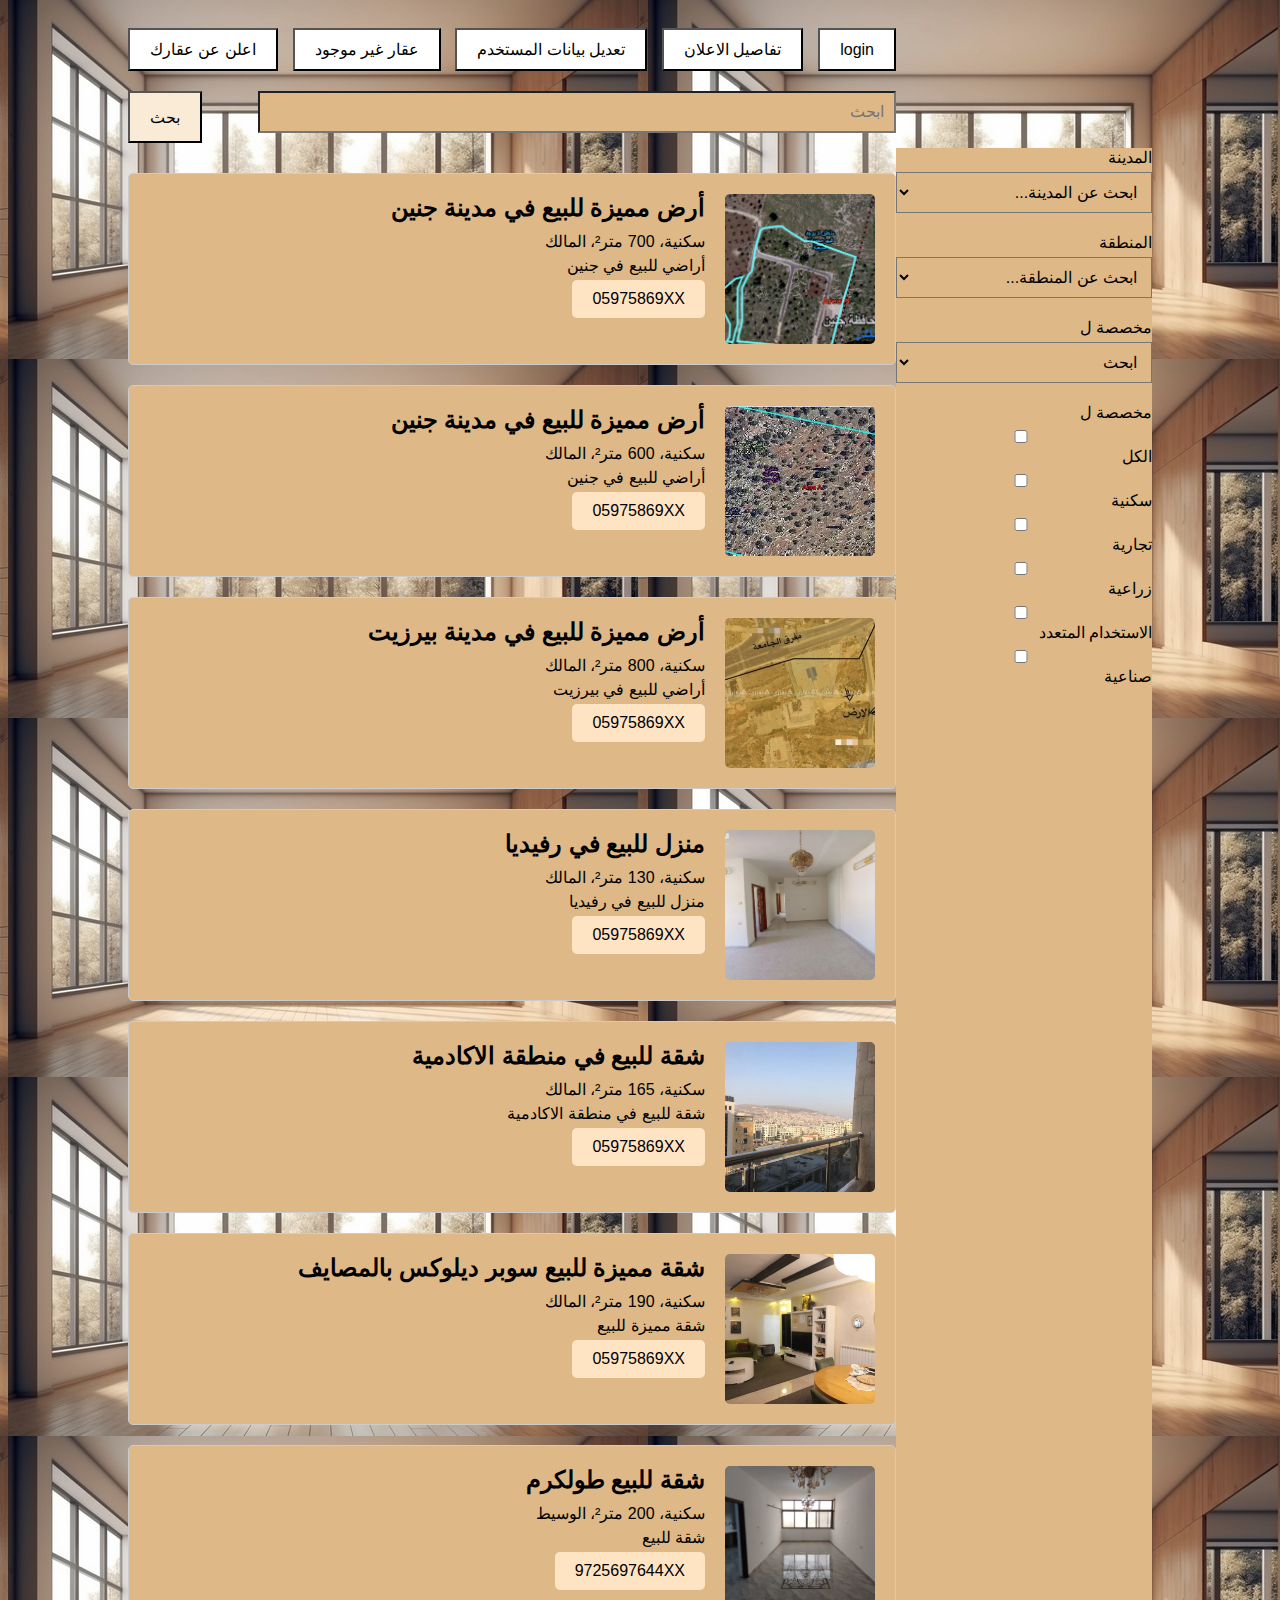
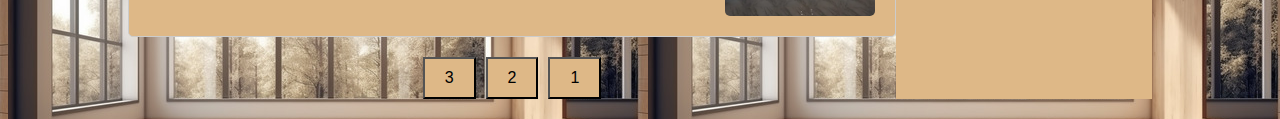
<file: index.html>
<!DOCTYPE html>
<html lang="ar">
<head>
    <meta charset="UTF-8">
    <meta name="viewport" content="width=device-width, initial-scale=1.0">
    <title>Real Estate Listings</title>
    <style>
        body {
            font-family: Arial, sans-serif;
            direction: rtl;
            width: 100%;
    height: 100vh;
    background-image: url(house.jpg);

        }

        .container {
            width: 80%;
            margin: 0 auto;
            padding: 20px;
            display: flex;
            
        }

        .filters {
            margin-top: 120px;
            width: 25%;
            display: flex;
            flex-direction: column;
            gap: 20px;
            background-color: burlywood;
        }

        .filter {
            width: 100%;
          
        }

        .filter label {
            display: block;
            margin-bottom: 5px;
            background-color: burlywood;
        }

        .filter select, .filter input[type="checkbox"] {
            width: 100%;
            padding: 10px;
            font-size: 16px;
            background-color: burlywood;
            color: black;
        }

        .filter .checkbox-group {
            display: flex;
            flex-direction: column;
            background-color: burlywood;
            
        }

        .content {
            width: 75%;
            
        }

        header {
            display: flex;
            flex-direction: column;
            margin-bottom: 20px;
            
        }

        #search-bar {
            width: 80%;
            padding: 10px;
            font-size: 16px;
            margin-bottom: 10px;
            background-color: burlywood;
        }

        #search-button {
            padding: 10px 20px;
            font-size: 16px;
            background-color: antiquewhite;
            color:black;
        }

        .header-buttons {
            display: flex;
            justify-content: space-between;
            margin-bottom: 10px;
            text-decoration:none
        }

        .header-buttons button {
            padding: 10px 20px;
            font-size: 16px;
            background-color:white ;
        }

        .listings {
            display: flex;
            flex-direction: column;
            gap: 20px;
            
        }

        .listing {
            display: flex;
            border: 1px solid #ccc;
            padding: 20px;
            border-radius: 5px;
            background-color: burlywood;
        }

        .listing img {
            width: 150px;
            height: 150px;
            object-fit: cover;
            border-radius: 5px;
            margin-left: 20px;
        }

        .details {
            flex: 1;
        }

        .details h2 {
            margin: 0 0 10px 0;
        }

        .details p {
            margin: 5px 0;
        }

        .details button {
            padding: 10px 20px;
            font-size: 16px;
            background-color:bisque;
            color:black;
            border: none;
            border-radius: 5px;
            cursor: pointer;
            
        }

        .pagination {
            display: flex;
            justify-content: center;
            margin-top: 20px;
            
        }

        .pagination button {
            padding: 10px 20px;
            font-size: 16px;
            margin: 0 5px;
            background-color: burlywood;
        }

        .search-section {
            display: flex;
            flex-direction: column;
            align-items: flex-end;
            background-color: burlywood;
        }

        .search-container {
            display: flex;
            justify-content: space-between;
            width: 100%;
            margin-bottom: 10px;
        }
    </style>
</head>
<body>
    <div class="container">
        <div class="filters">
            <div class="filter">
                <label for="city">المدينة</label>
                <select id="city">
                    <option value="">ابحث عن المدينة...</option>
                    <!-- Add options as needed -->
                </select>
            </div>
            <div class="filter">
                <label for="region">المنطقة</label>
                <select id="region">
                    <option value="">ابحث عن المنطقة...</option>
                    <!-- Add options as needed -->
                </select>
            </div>
            <div class="filter">
                <label for="purpose">مخصصة ل</label>
                <select id="purpose">
                    <option value="">ابحث</option>
                    <option value="residential">سكنية</option>
                    <option value="commercial">تجارية</option>
                    <option value="agricultural">زراعية</option>
                    <option value="mixed">الاستخدام المتعدد</option>
                    <option value="industrial">صناعية</option>
                </select>
            </div>
            <div class="filter checkbox-group">
                <label>مخصصة ل</label>
                <div>
                    <input type="checkbox" id="all" name="purpose" value="all">
                    <label for="all">الكل</label>
                </div>
                <div>
                    <input type="checkbox" id="residential" name="purpose" value="residential">
                    <label for="residential">سكنية</label>
                </div>
                <div>
                    <input type="checkbox" id="commercial" name="purpose" value="commercial">
                    <label for="commercial">تجارية</label>
                </div>
                <div>
                    <input type="checkbox" id="agricultural" name="purpose" value="agricultural">
                    <label for="agricultural">زراعية</label>
                </div>
                <div>
                    <input type="checkbox" id="mixed" name="purpose" value="mixed">
                    <label for="mixed">الاستخدام المتعدد</label>
                </div>
                <div>
                    <input type="checkbox" id="industrial" name="purpose" value="industrial">
                    <label for="industrial">صناعية</label>
                </div>
            </div>
        </div>
        <div class="content">
            <header>
                <div class="header-buttons">
                    <a href="index5.html"class="header-buttons" >
                       <button >login</button>
                    </a>
                    <a href="index2.html"class="header-buttons" >
                        <button>تفاصيل الاعلان</button>
                     </a>
                     <a href="index3.html"class="header-buttons" >
                       <button>تعديل بيانات المستخدم</button>
                     </a>
                     <a href="index6.html"class="header-buttons" >
                       <button>عقار غير موجود</button>
                     </a>
                     <a href="index4.html"class="header-buttons" >
                        <button>اعلن عن عقارك</button>
                     </a>
                    
                    
                 
                </div>
                <div class="search-container">
                    <input type="text" placeholder="ابحث" id="search-bar">
                    <button id="search-button">بحث</button>
                </div>
            </header>
            <div class="listings">
                <div class="listing">
                    <img src="image3.webp" alt="Property Image">
                    <div class="details">
                        <h2>أرض مميزة للبيع في مدينة جنين</h2>
                        <p>سكنية، 700 متر²، المالك</p>
                        <p>أراضي للبيع في جنين</p>
                        <button>05975869XX</button>
                    </div>
                </div>
                <div class="listing">
                    <img src="image-j.webp" alt="Property Image">
                    <div class="details">
                        <h2>أرض مميزة للبيع في مدينة جنين</h2>
                        <p>سكنية، 600 متر²، المالك</p>
                        <p>أراضي للبيع في جنين</p>
                        <button>05975869XX</button>
                    </div>
                </div>
                <div class="listing">
                    <img src="image4.jpeg" alt="Property Image">
                    <div class="details">
                        <h2>أرض مميزة للبيع في مدينة بيرزيت</h2>
                        <p>سكنية، 800 متر²، المالك</p>
                        <p>أراضي للبيع في بيرزيت</p>
                        <button>05975869XX</button>
                    </div>
                </div>
                <div class="listing">
                    <img src="house-n.webp" alt="Property Image">
                    <div class="details">
                        <h2>منزل للبيع في رفيديا</h2>
                        <p>سكنية، 130 متر²، المالك</p>
                        <p>منزل للبيع في رفيديا</p>
                        <button>05975869XX</button>
                    </div>
                </div>
                <div class="listing">
                    <img src="house-n2.png" alt="Property Image">
                    <div class="details">
                        <h2>شقة للبيع في منطقة الاكادمية</h2>
                        <p>سكنية، 165 متر²، المالك</p>
                        <p>شقة للبيع في منطقة الاكادمية</p>
                        <button>05975869XX</button>
                    </div>
                </div>
                <div class="listing">
                    <img src="image-n3.png" alt="Property Image">
                    <div class="details">
                        <h2>شقة مميزة للبيع سوبر ديلوكس بالمصايف</h2>
                        <p>سكنية، 190 متر²، المالك</p>
                        <p>شقة مميزة للبيع </p>
                        <button>05975869XX</button>
                    </div>
                </div>
                <div class="listing">
                    <img src="house-t.png" alt="Property Image">
                    <div class="details">
                        <h2>شقة للبيع طولكرم</h2>
                        <p>سكنية، 200 متر²، الوسيط</p>
                        <p>شقة للبيع</p>
                        
                        <button>9725697644XX</button>
                    </div>
                </div>
            </div>
            <div class="pagination">
                <button>1</button>
                <button>2</button>
                <button>3</button>
            </div>
        </div>
    </div>
    <script>
        document.getElementById('search-button').addEventListener('click', function() {
            let searchBarValue = document.getElementById('search-bar').value;
            alert('بحث عن: ' + searchBarValue);
        });
    </script>
</body>
</html>
</file>
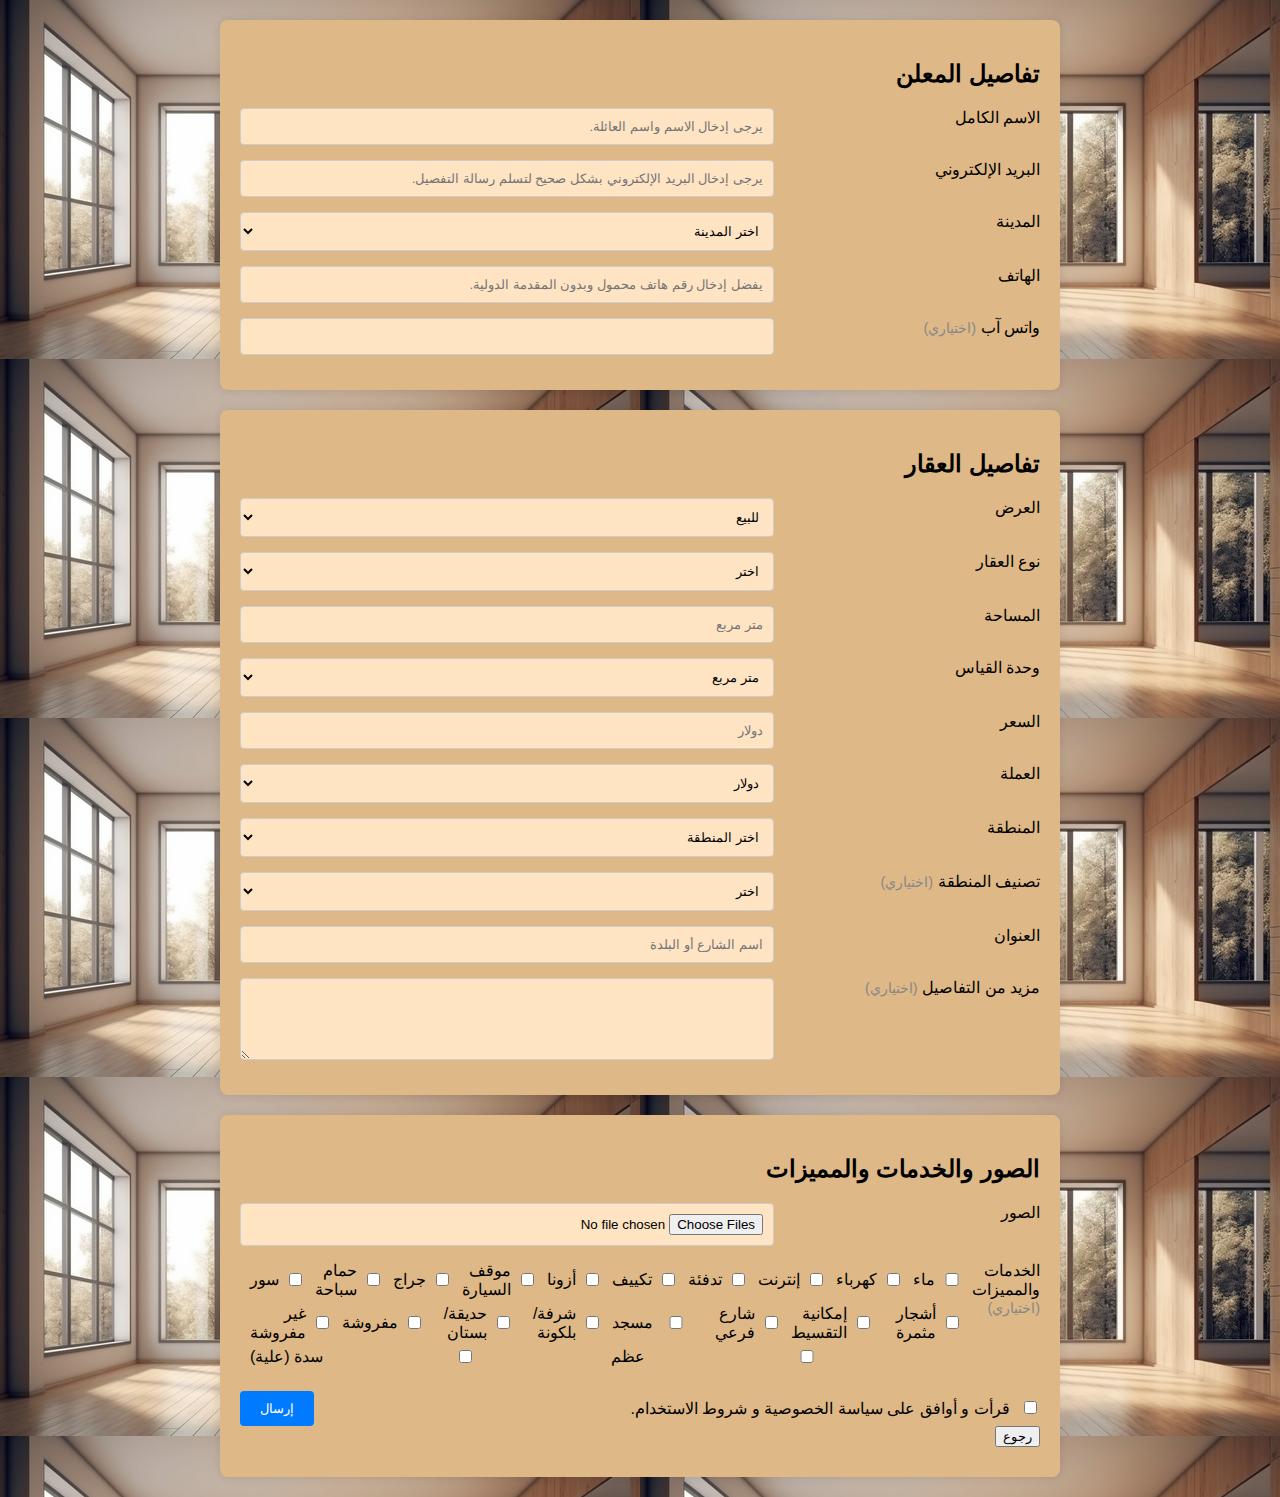
<file: index2.html>
<!DOCTYPE html>
<html lang="ar">
<head>
    <meta charset="UTF-8">
    <meta name="viewport" content="width=device-width, initial-scale=1.0">
    <title>تفاصيل الإعلان</title>
    <style>
        body {
            font-family: Arial, sans-serif;
            background-color: #f7f7f7;
            direction: rtl;
            background-image:url(house.jpg) ;
        }
        .container {
            max-width: 800px;
            margin: 20px auto;
            padding: 20px;
            background-color: #fff;
            border-radius: 8px;
            box-shadow: 0 0 10px rgba(0, 0, 0, 0.1);
            background-color: burlywood;
        }
        h2 {
            font-size: 1.5em;
            margin-bottom: 20px;
            background-color: burlywood;
        }
        .form-group {
            display: flex;
            justify-content: space-between;
            margin-bottom: 15px;
            background-color: burlywood;
        }
        .form-group label {
            flex: 1;
            margin-left: 10px;
        }
        .form-group input,
        .form-group select,
        .form-group textarea {
            flex: 2;
            padding: 10px;
            border: 1px solid #ccc;
            border-radius: 4px;
            background-color:bisque;
        }
        .form-group textarea {
            resize: vertical;
        }
        .optional {
            color: #888;
            font-size: 0.9em;
            margin-left: 10px;
        }
        .checkbox-group {
            display: flex;
            flex-wrap: wrap;
        }
        .checkbox-group label {
            width: 50%;
            display: flex;
            align-items: center;
            margin-bottom: 5px;
        }
        .checkbox-group input {
            margin-left: 10px;
        }
        .form-group .file-input {
            flex: 2;
            padding: 10px;
        }
        .submit-group {
            display: flex;
            align-items: center;
            justify-content: space-between;
            margin-top: 20px;
        }
        .submit-group input[type="checkbox"] {
            margin-left: 10px;
        }
        .back{
    display: flex;
    justify-content: space-between;
    margin-bottom: 10px;
    text-decoration:none
}
        .submit-group button {
            padding: 10px 20px;
            background-color: #007bff;
            color: white;
            border: none;
            border-radius: 4px;
            cursor: pointer;
        }
    </style>
</head>
<body>
    <div class="container">
        <h2>تفاصيل المعلن</h2>
        <div class="form-group">
            <label for="fullName">الاسم الكامل</label>
            <input type="text" id="fullName" placeholder="يرجى إدخال الاسم واسم العائلة.">
        </div>
        <div class="form-group">
            <label for="email">البريد الإلكتروني</label>
            <input type="email" id="email" placeholder="يرجى إدخال البريد الإلكتروني بشكل صحيح لتسلم رسالة التفصيل.">
        </div>
        <div class="form-group">
            <label for="city">المدينة</label>
            <select id="city">
                <option value="">اختر المدينة</option>
                <option value="city1">المدينة 1</option>
                <option value="city2">المدينة 2</option>
            </select>
        </div>
        <div class="form-group">
            <label for="phone">الهاتف</label>
            <input type="text" id="phone" placeholder="يفضل إدخال رقم هاتف محمول وبدون المقدمة الدولية.">
        </div>
        <div class="form-group">
            <label for="whatsapp">واتس آب <span class="optional">(اختياري)</span></label>
            <input type="text" id="whatsapp">
        </div>
    </div>

    <div class="container">
        <h2>تفاصيل العقار</h2>
        <div class="form-group">
            <label for="offer">العرض</label>
            <select id="offer">
                <option value="sale">للبيع</option>
                <option value="rent">للإيجار</option>
            </select>
        </div>
        <div class="form-group">
            <label for="type">نوع العقار</label>
            <select id="type">
                <option value="">اختر</option>
                <option value="house">منزل</option>
                <option value="apartment">شقة</option>
            </select>
        </div>
        <div class="form-group">
            <label for="area">المساحة</label>
            <input type="text" id="area" placeholder="متر مربع">
        </div>
        <div class="form-group">
            <label for="unit">وحدة القياس</label>
            <select id="unit">
                <option value="sqm">متر مربع</option>
                <option value="sqft">قدم مربع</option>
            </select>
        </div>
        <div class="form-group">
            <label for="price">السعر</label>
            <input type="text" id="price" placeholder="دولار">
        </div>
        <div class="form-group">
            <label for="currency">العملة</label>
            <select id="currency">
                <option value="usd">دولار</option>
                <option value="eur">يورو</option>
            </select>
        </div>
        <div class="form-group">
            <label for="region">المنطقة</label>
            <select id="region">
                <option value="">اختر المنطقة</option>
                <option value="region1">المنطقة 1</option>
                <option value="region2">المنطقة 2</option>
            </select>
        </div>
        <div class="form-group">
            <label for="subRegion">تصنيف المنطقة <span class="optional">(اختياري)</span></label>
            <select id="subRegion">
                <option value="">اختر</option>
                <option value="subRegion1">تصنيف 1</option>
                <option value="subRegion2">تصنيف 2</option>
            </select>
        </div>
        <div class="form-group">
            <label for="address">العنوان</label>
            <input type="text" id="address" placeholder="اسم الشارع أو البلدة">
        </div>
        <div class="form-group">
            <label for="details">مزيد من التفاصيل <span class="optional">(اختياري)</span></label>
            <textarea id="details" rows="4"></textarea>
        </div>
    </div>

    <div class="container">
        <h2>الصور والخدمات والمميزات</h2>
        <div class="form-group">
            <label for="images">الصور</label>
            <input type="file" id="images" class="file-input" multiple>
        </div>
        <div class="form-group">
            <label for="services">الخدمات والمميزات <span class="optional">(اختياري)</span></label>
            <div class="checkbox-group" id="services">
                <label><input type="checkbox"> ماء</label>
                <label><input type="checkbox"> كهرباء</label>
                <label><input type="checkbox"> إنترنت</label>
                <label><input type="checkbox"> تدفئة</label>
                <label><input type="checkbox"> تكييف</label>
                <label><input type="checkbox"> أزونا</label>
                <label><input type="checkbox"> موقف السيارة</label>
                <label><input type="checkbox"> جراج</label>
                <label><input type="checkbox"> حمام سباحة</label>
                <label><input type="checkbox"> سور</label>
                <label><input type="checkbox"> أشجار مثمرة</label>
                <label><input type="checkbox"> إمكانية التقسيط</label>
                <label><input type="checkbox"> شارع فرعي</label>
                <label><input type="checkbox"> مسجد</label>
                <label><input type="checkbox"> شرفة/بلكونة</label>
                <label><input type="checkbox"> حديقة/بستان</label>
                <label><input type="checkbox"> مفروشة</label>
                <label><input type="checkbox"> غير مفروشة</label>
                <label><input type="checkbox"> عظم</label>
                <label><input type="checkbox"> سدة (علية)</label>
            </div>
        </div>
        
        <div class="submit-group">
            <label>
                <input type="checkbox" required> قرأت و أوافق على سياسة الخصوصية و شروط الاستخدام.
            </label>
            <button type="submit">إرسال</button>
            
        </div>
        <a href="index.html"class="back" >
            <button >رجوع</button>
         </a>
    </div>

    <script>
        // Add any JavaScript code if needed
    </script>
</body>
</html>
</file>
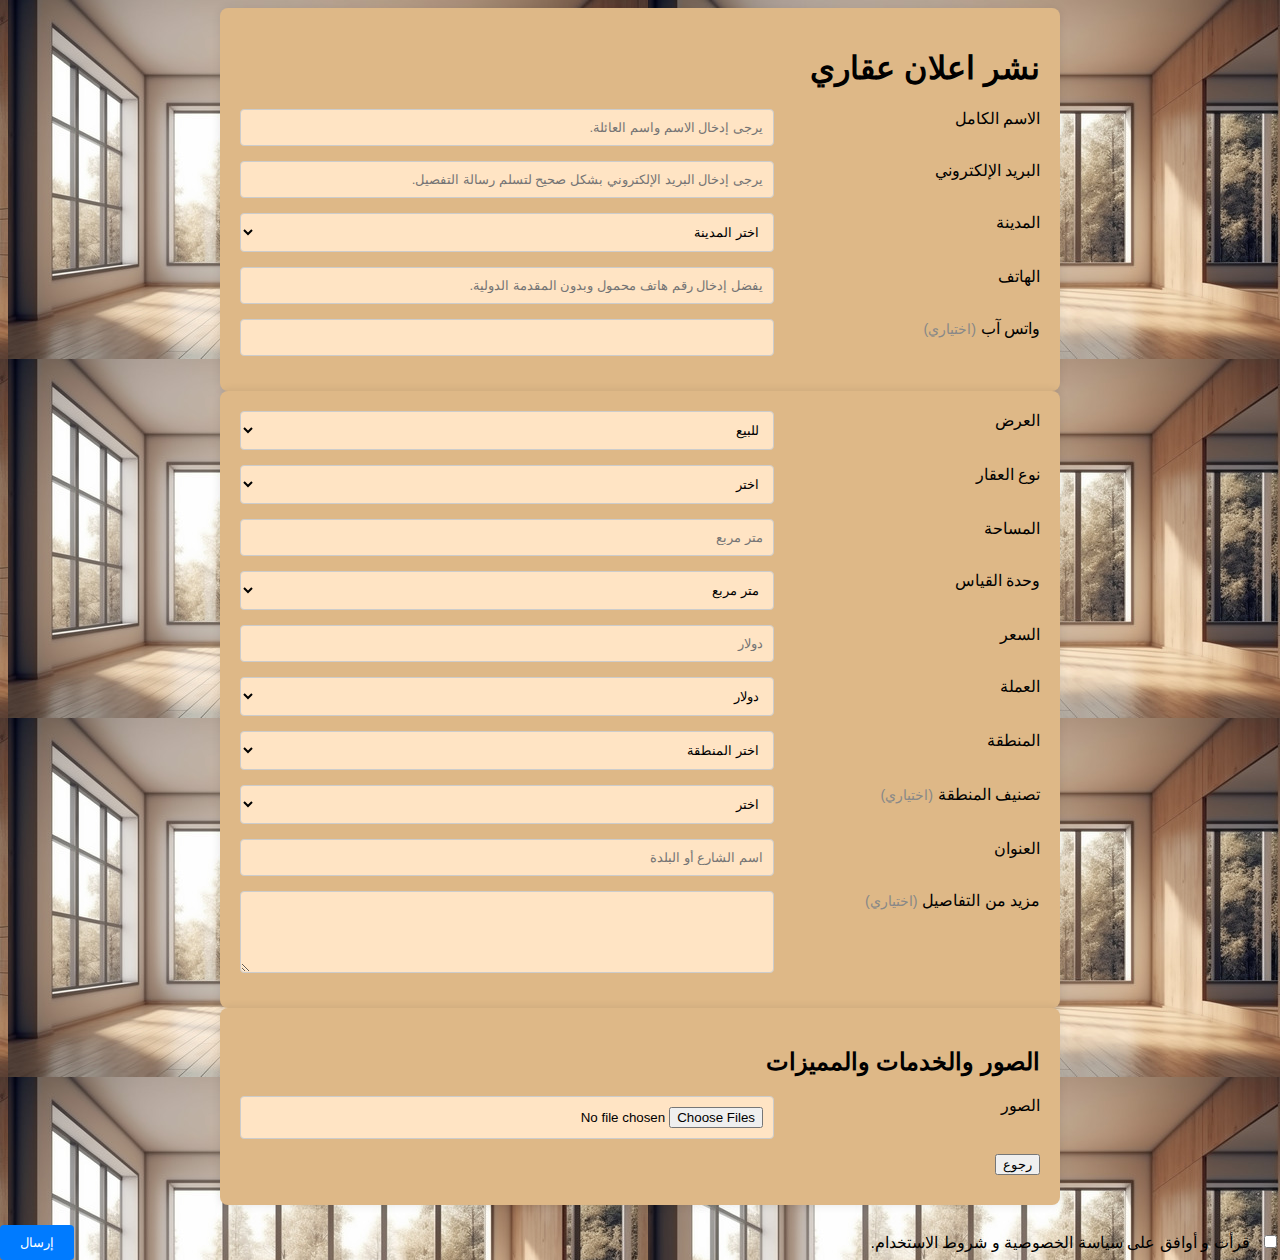
<file: index4.html>
<!DOCTYPE html>
<html lang="ar">
<head>
    <meta charset="UTF-8">
    <meta name="viewport" content="width=device-width, initial-scale=1.0">
    <title>اعلان عن عقار</title>
    <style>
        body {
            font-family: Arial, sans-serif;
            background-color: #f7f7f7;
            direction: rtl;
            width: 100%;
            height: 100vh;
            background-image:url(house.jpg) ;
            
        }
        .container {
            max-width: 800px;
            margin: 0px auto;
            padding: 20px;
            background-color: #fff;
            border-radius: 8px;
            box-shadow: 0 0 10px rgba(0, 0, 0, 0.1);
    background-color: burlywood;

        }
        h2 {
            font-size: 1.5em;
            margin-bottom: 20px;
        }
        .form-group {
            display: flex;
            justify-content: space-between;
            margin-bottom: 15px;
        }
        .form-group label {
            flex: 1;
            margin-left: 10px;
        }
        .form-group input,
        .form-group select,
        .form-group textarea {
            flex: 2;
            padding: 10px;
            border: 1px solid #ccc;
            border-radius: 4px;
    background-color: bisque;

        }
        .form-group textarea {
            resize: vertical;
        }
        .optional {
            color: #888;
            font-size: 0.9em;
            margin-left: 10px;
        }
        .checkbox-group {
            display: flex;
            flex-wrap: wrap;
        }
        .checkbox-group label {
            width: 50%;
            display: flex;
            align-items: center;
            margin-bottom: 5px;
        }
        .checkbox-group input {
            margin-left: 10px;
        }
        .form-group .file-input {
            flex: 2;
            padding: 10px;
        }
        .back{
    display: flex;
    justify-content: space-between;
    margin-bottom: 10px;
    text-decoration:none
}
        .submit-group {
            display: flex;
            align-items: center;
            justify-content: space-between;
            margin-top: 20px;
        }
        .submit-group input[type="checkbox"] {
            margin-left: 10px;
        }
        .submit-group button {
            padding: 10px 20px;
            background-color: #007bff;
            color: white;
            border: none;
            border-radius: 4px;
            cursor: pointer;
        }
    </style>
</head>
<body>
    <div class="container">
        <h1>نشر اعلان عقاري</h1>
        <div class="form-group">
            <label for="fullName">الاسم الكامل</label>
            <input type="text" id="fullName" placeholder="يرجى إدخال الاسم واسم العائلة.">
        </div>
        <div class="form-group">
            <label for="email">البريد الإلكتروني</label>
            <input type="email" id="email" placeholder="يرجى إدخال البريد الإلكتروني بشكل صحيح لتسلم رسالة التفصيل.">
        </div>
        <div class="form-group">
            <label for="city">المدينة</label>
            <select id="city">
                <option value="">اختر المدينة</option>
                <option value="city1">نابلس</option>
                <option value="city2">القدس</option>
                <option value="city2">طولكرم</option>
                <option value="city2">جنين</option>
            </select>
        </div>
        <div class="form-group">
            <label for="phone">الهاتف</label>
            <input type="text" id="phone" placeholder="يفضل إدخال رقم هاتف محمول وبدون المقدمة الدولية.">
        </div>
        <div class="form-group">
            <label for="whatsapp">واتس آب <span class="optional">(اختياري)</span></label>
            <input type="text" id="whatsapp">
        </div>
    </div>

    <div class="container">
        
        <div class="form-group">
            <label for="offer">العرض</label>
            <select id="offer">
                <option value="sale">للبيع</option>
                <option value="rent">للإيجار</option>
            </select>
        </div>
        <div class="form-group">
            <label for="type">نوع العقار</label>
            <select id="type">
                <option value="">اختر</option>
                <option value="house">منزل</option>
                <option value="apartment">شقة</option>
            </select>
        </div>
        <div class="form-group">
            <label for="area">المساحة</label>
            <input type="text" id="area" placeholder="متر مربع">
        </div>
        <div class="form-group">
            <label for="unit">وحدة القياس</label>
            <select id="unit">
                <option value="sqm">متر مربع</option>
                <option value="sqft">قدم مربع</option>
            </select>
        </div>
        <div class="form-group">
            <label for="price">السعر</label>
            <input type="text" id="price" placeholder="دولار">
        </div>
        <div class="form-group">
            <label for="currency">العملة</label>
            <select id="currency">
                <option value="usd">دولار</option>
                <option value="eur">يورو</option>
            </select>
        </div>
        <div class="form-group">
            <label for="region">المنطقة</label>
            <select id="region">
                <option value="">اختر المنطقة</option>
                <option value="region1">المنطقة الاولى</option>
                <option value="region2">المنطقة الثانية</option>
                
            </select>
        </div>
        <div class="form-group">
            <label for="subRegion">تصنيف المنطقة <span class="optional">(اختياري)</span></label>
            <select id="subRegion">
                <option value="">اختر</option>
                <option value="subRegion1">A</option>
                <option value="subRegion2">B</option>
                <option value="subRegion2">C</option>
            </select>
        </div>
        <div class="form-group">
            <label for="address">العنوان</label>
            <input type="text" id="address" placeholder="اسم الشارع أو البلدة">
        </div>
        <div class="form-group">
            <label for="details">مزيد من التفاصيل <span class="optional">(اختياري)</span></label>
            <textarea id="details" rows="4"></textarea>
        </div>
    </div>

    <div class="container">
        <h2>الصور والخدمات والمميزات</h2>
        <div class="form-group">
            <label for="images">الصور</label>
            <input type="file" id="images" class="file-input" multiple>
        </div>
        <a href="index.html"class="back" >
            <button >رجوع</button>
         </a>
        </div>
        
        <div class="submit-group">
            <label>
                <input type="checkbox" required> قرأت و أوافق على سياسة الخصوصية و شروط الاستخدام.
            </label>
            <button type="submit">إرسال</button>
        </div>
        
    </div>

    <script>
       
    </script>
</body>
</html>
</file>
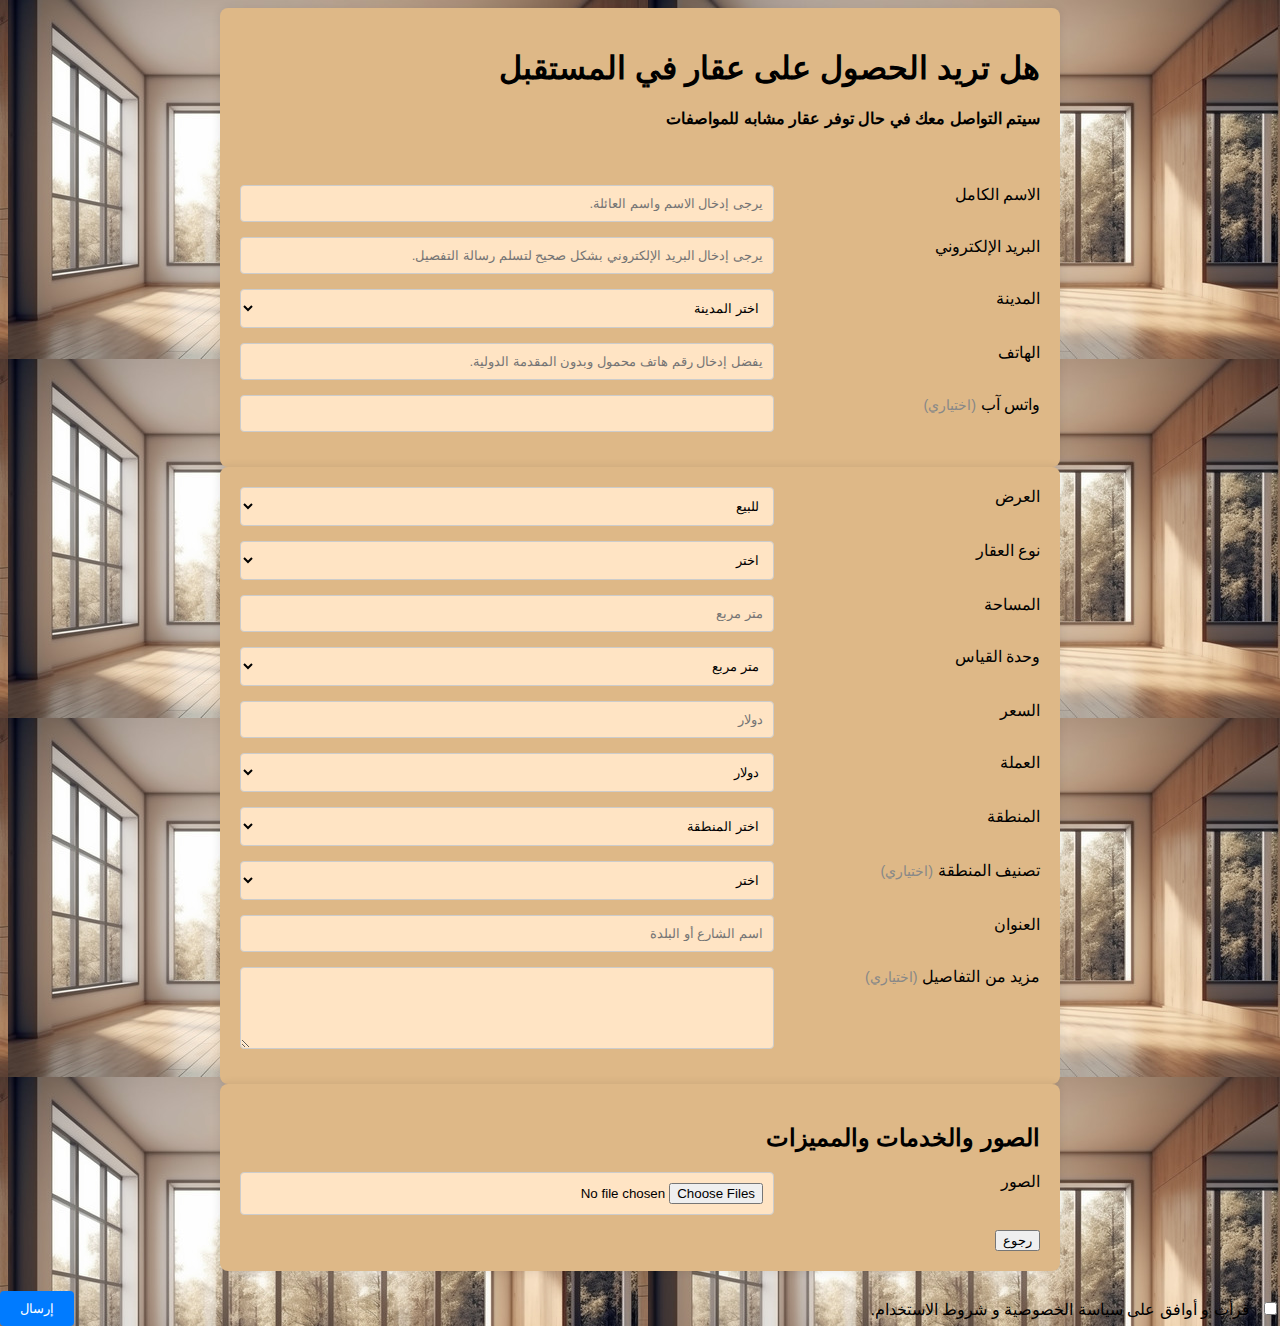
<file: index6.html>
<!DOCTYPE html>
<html lang="ar">
<head>
    <meta charset="UTF-8">
    <meta name="viewport" content="width=device-width, initial-scale=1.0">
    <title>كتابة مواصفات عقار الاحلام</title>
    <style>
        body {
            font-family: Arial, sans-serif;
            background-color: #f7f7f7;
            direction: rtl;
            width: 100%;
            height: 100vh;
            background-image:url(house.jpg) ;
            
        }
        .container {
            max-width: 800px;
            margin: 0px auto;
            padding: 20px;
            background-color:burlywood;
            border-radius: 8px;
            box-shadow: 0 0 10px rgba(0, 0, 0, 0.1);
        }
        h2 {
            font-size: 1.5em;
            margin-bottom: 20px;
        }
        .form-group {
            display: flex;
            justify-content: space-between;
            margin-bottom: 15px;
        }
        .form-group label {
            flex: 1;
            margin-left: 10px;
        }
        .form-group input,
        .form-group select,
        .form-group textarea {
            flex: 2;
            padding: 10px;
            border: 1px solid #ccc;
            border-radius: 4px;
    background-color: bisque;

        }
        .form-group textarea {
            resize: vertical;
        }
        .optional {
            color: #888;
            font-size: 0.9em;
            margin-left: 10px;
        }
        .checkbox-group {
            display: flex;
            flex-wrap: wrap;
        }
        
        .checkbox-group label {
            width: 50%;
            display: flex;
            align-items: center;
            margin-bottom: 5px;
        }
        .checkbox-group input {
            margin-left: 10px;
        }
        .form-group .file-input {
            flex: 2;
            padding: 10px;
        }
        .submit-group {
            display: flex;
            align-items: center;
            justify-content: space-between;
            margin-top: 20px;
        }
        .submit-group input[type="checkbox"] {
            margin-left: 10px;
        }
        .submit-group button {
            padding: 10px 20px;
            background-color: #007bff;
            color: white;
            border: none;
            border-radius: 4px;
            cursor: pointer;
        }
    </style>
</head>
<body>
    <div class="container">
        <h1>هل تريد الحصول على عقار في المستقبل</h1>
        <h4>سيتم التواصل معك في حال توفر عقار مشابه للمواصفات </h4><br><br>        <div class="form-group">
            <label for="fullName">الاسم الكامل</label>
            <input type="text" id="fullName" placeholder="يرجى إدخال الاسم واسم العائلة.">
        </div>
        <div class="form-group">
            <label for="email">البريد الإلكتروني</label>
            <input type="email" id="email" placeholder="يرجى إدخال البريد الإلكتروني بشكل صحيح لتسلم رسالة التفصيل.">
        </div>
        <div class="form-group">
            <label for="city">المدينة</label>
            <select id="city">
                <option value="">اختر المدينة</option>
                <option value="city1">نابلس</option>
                <option value="city2">القدس</option>
                <option value="city2">طولكرم</option>
                <option value="city2">جنين</option>
            </select>
        </div>
        <div class="form-group">
            <label for="phone">الهاتف</label>
            <input type="text" id="phone" placeholder="يفضل إدخال رقم هاتف محمول وبدون المقدمة الدولية.">
        </div>
        <div class="form-group">
            <label for="whatsapp">واتس آب <span class="optional">(اختياري)</span></label>
            <input type="text" id="whatsapp">
        </div>
    </div>

    <div class="container">
        
        <div class="form-group">
            <label for="offer">العرض</label>
            <select id="offer">
                <option value="sale">للبيع</option>
                <option value="rent">للإيجار</option>
            </select>
        </div>
        <div class="form-group">
            <label for="type">نوع العقار</label>
            <select id="type">
                <option value="">اختر</option>
                <option value="house">منزل</option>
                <option value="apartment">شقة</option>
            </select>
        </div>
        <div class="form-group">
            <label for="area">المساحة</label>
            <input type="text" id="area" placeholder="متر مربع">
        </div>
        <div class="form-group">
            <label for="unit">وحدة القياس</label>
            <select id="unit">
                <option value="sqm">متر مربع</option>
                <option value="sqft">قدم مربع</option>
            </select>
        </div>
        <div class="form-group">
            <label for="price">السعر</label>
            <input type="text" id="price" placeholder="دولار">
        </div>
        <div class="form-group">
            <label for="currency">العملة</label>
            <select id="currency">
                <option value="usd">دولار</option>
                <option value="eur">يورو</option>
            </select>
        </div>
        <div class="form-group">
            <label for="region">المنطقة</label>
            <select id="region">
                <option value="">اختر المنطقة</option>
                <option value="region1">المنطقة الاولى</option>
                <option value="region2">المنطقة الثانية</option>
                
            </select>
        </div>
        <div class="form-group">
            <label for="subRegion">تصنيف المنطقة <span class="optional">(اختياري)</span></label>
            <select id="subRegion">
                <option value="">اختر</option>
                <option value="subRegion1">A</option>
                <option value="subRegion2">B</option>
                <option value="subRegion2">C</option>
            </select>
        </div>
        <div class="form-group">
            <label for="address">العنوان</label>
            <input type="text" id="address" placeholder="اسم الشارع أو البلدة">
        </div>
        <div class="form-group">
            <label for="details">مزيد من التفاصيل <span class="optional">(اختياري)</span></label>
            <textarea id="details" rows="4"></textarea>
        </div>
    </div>

    <div class="container">
        <h2>الصور والخدمات والمميزات</h2>
        <div class="form-group">
            <label for="images">الصور</label>
            <input type="file" id="images" class="file-input" multiple>
        </div>
        <a href="index.html"class="back" >
            <button >رجوع</button>
         </a>
        </div>
        <div class="submit-group">
            <label>
                <input type="checkbox" required> قرأت و أوافق على سياسة الخصوصية و شروط الاستخدام.
            </label>
            <button type="submit">إرسال</button>
        </div>
    </div>

    <script>
       
    </script>
</body>
</html>
</file>
